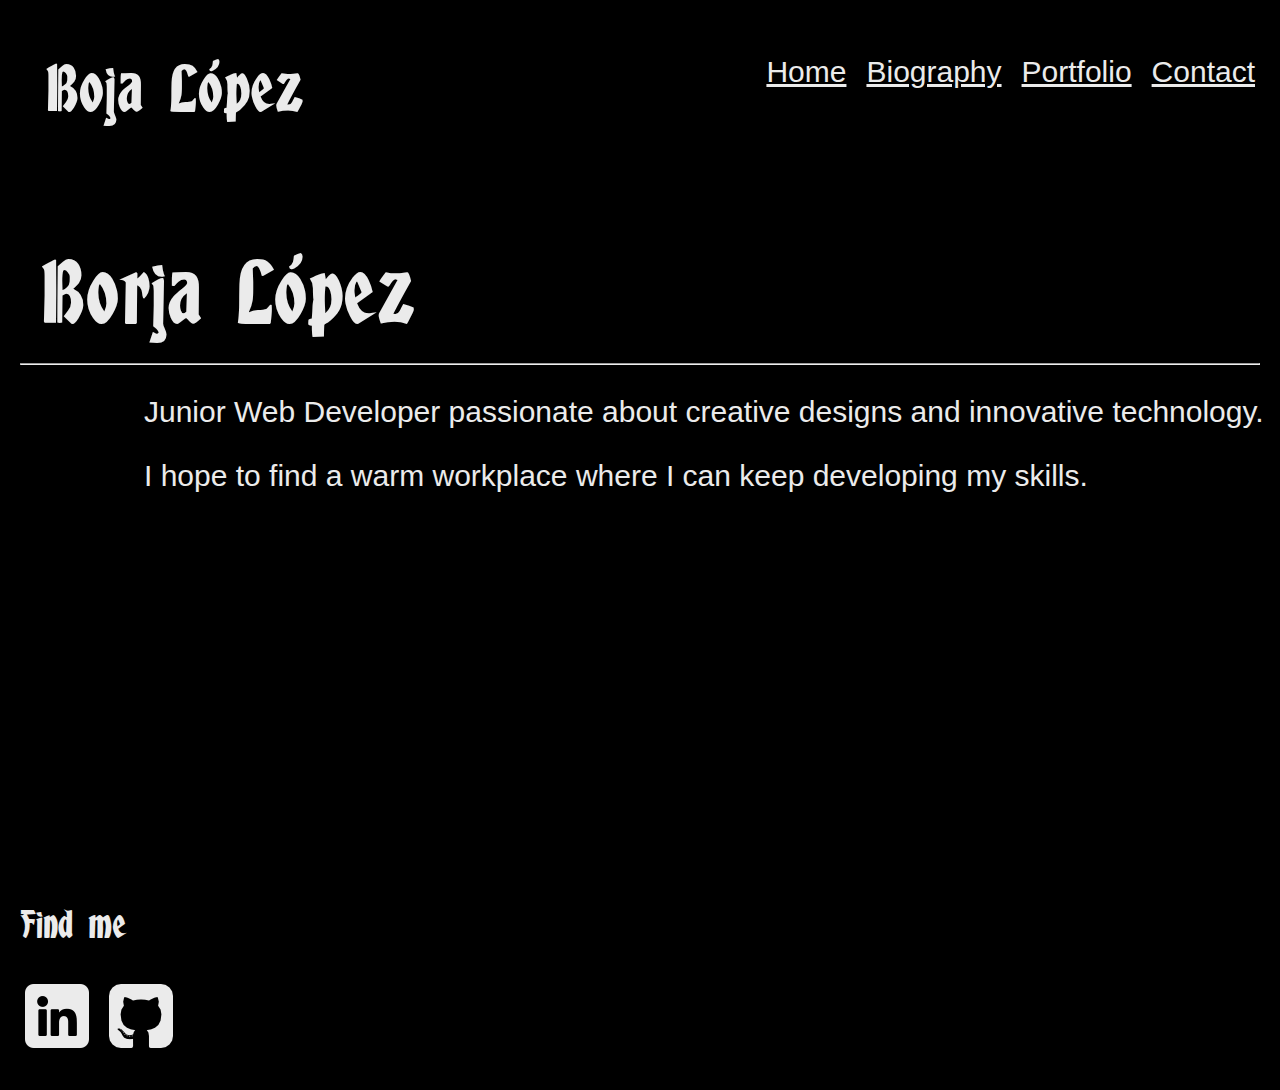
<file: index.html>
<!DOCTYPE html>
<html lang="en">
<head>
    <meta charset="UTF-8">
    <meta name="viewport" content="width=device-width, initial-scale=1.0">
    <title>Web Personal - Borja López</title>
    <link rel="stylesheet" href="web_personal.css">
</head>
<body>
    <header>
        <nav>
            <h1>Boja López</h1>
            <ul class="no_bullets ul_hor">
                <li><a href="index.html">Home</a></li>
                <li><a href="biografia.html">Biography</a></li>
                <li><a href="portfolio.html">Portfolio</a></li>
                <li><a href="contacto.html">Contact</a></li>
            </ul>
        </nav>
    </header>

    <div class="main_title">
        <h2>Borja López</h2>
        <hr>
        <p class="intro">Junior Web Developer passionate about creative designs and innovative technology.</p>
        <p class="intro">I hope to find a warm workplace where I can keep developing my skills.</p>
    </div>

    <footer>
        <h3>Find me</h2>
        <ul class="no_bullets ul_hor">
            <li><a class="linkedin_button" href="https://www.linkedin.com" target="_blank" rel="noopener noreferrer">
                <img src="./img/linkedin.png">
            </a></li>
            <li><a class="github_button" href="https://github.com/borjalopezfernandez92/WEB_PERSONAL_IFCD0210" target="_blank" rel="noopener noreferrer">
                <img src="./img/github.png">
            </a></li>
        </ul>
    </footer>
</body>
</html>
</file>
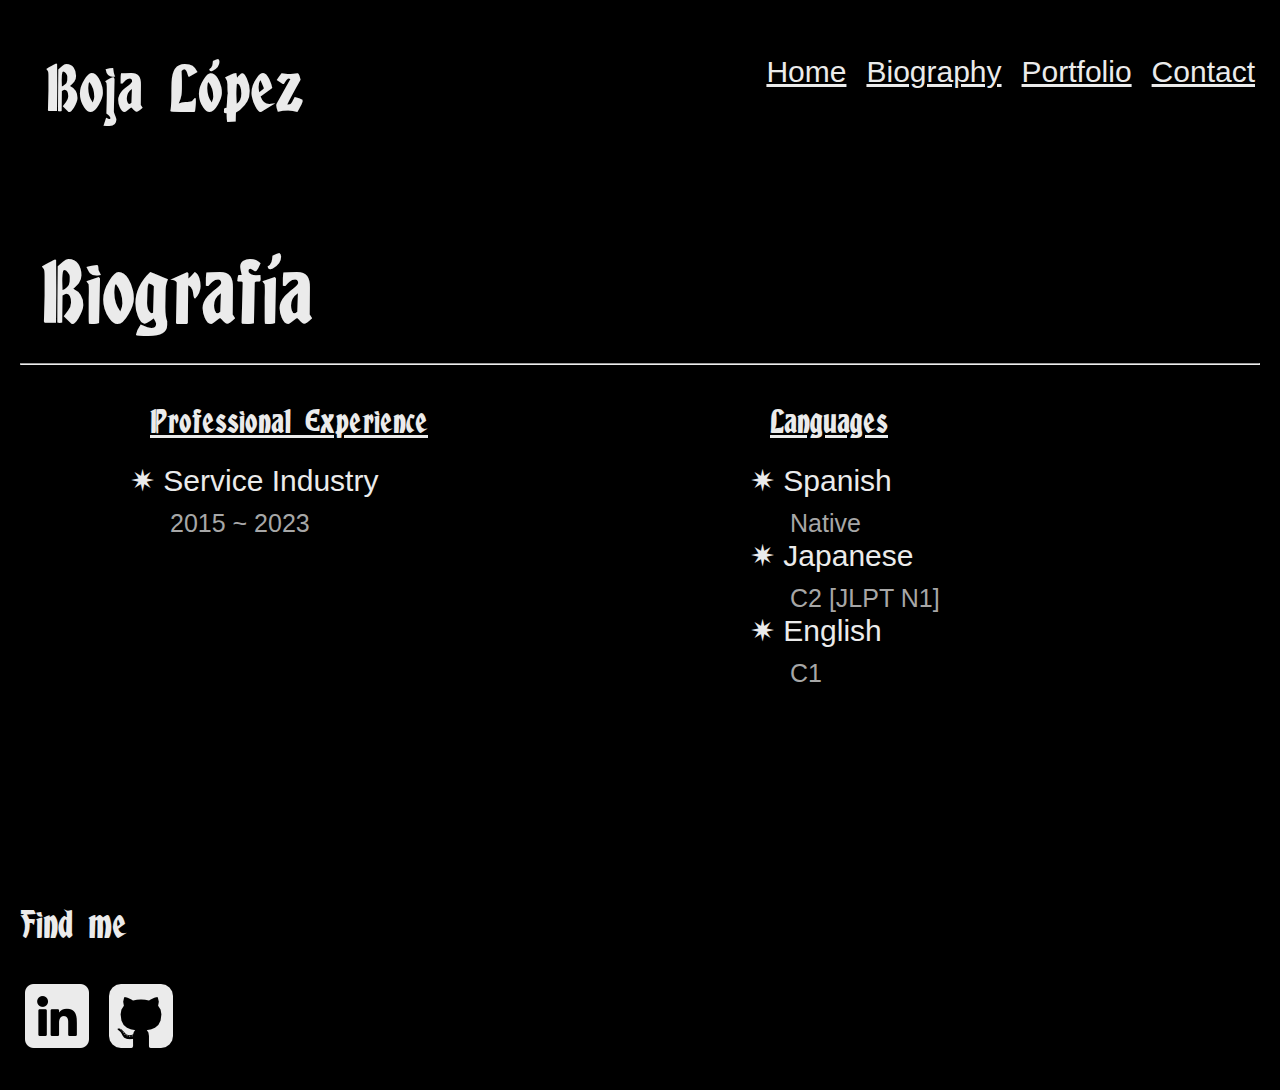
<file: biografia.html>
<!DOCTYPE html>
<html lang="en">
<head>
    <meta charset="UTF-8">
    <meta name="viewport" content="width=device-width, initial-scale=1.0">
    <title>Web Personal - Borja López</title>
    <link rel="stylesheet" href="web_personal.css">
</head>
<body>
    <header>
        <nav>
            <h1>Boja López</h1>
            <ul class="no_bullets ul_hor">
                <li><a href="index.html">Home</a></li>
                <li><a href="biografia.html">Biography</a></li>
                <li><a href="portfolio.html">Portfolio</a></li>
                <li><a href="contacto.html">Contact</a></li>
            </ul>
        </nav>
    </header>

    <div class="main_title">
        <h2>Biografía</h2>
        <hr>
        <div id="bio_main_cont">
            <div id="experience_cont">
                <h4>Professional Experience</h4>
                <dl>
                    <dt>✷ Service Industry</dt>
                    <dd><sub>2015 ~ 2023</sub></dd>
                </ul>
            </div>
            <vr></vr>
            <div id="lang_cont">
                <h4>Languages</h4>
                <dl>
                    <dt>✷ Spanish</dt>
                    <dd><sub>Native</sub></dd>
                    <dt>✷ Japanese</dt>
                    <dd><sub>C2 [JLPT N1]</sub></dd>
                    <dt>✷ English</dt>
                    <dd><sub>C1</sub></dd>
                </ul>
            </div>
        </div>
    </div>
    <footer>
        <h3>Find me</h2>
        <ul class="no_bullets ul_hor">
            <li><a class="linkedin_button" href="https://www.linkedin.com" target="_blank" rel="noopener noreferrer">
                <img src="./img/linkedin.png">
            </a></li>
            <li><a class="github_button" href="https://github.com/borjalopezfernandez92/WEB_PERSONAL_IFCD0210" target="_blank" rel="noopener noreferrer">
                <img src="./img/github.png">
            </a></li>
        </ul>
    </footer>
</body>
</html>
</file>
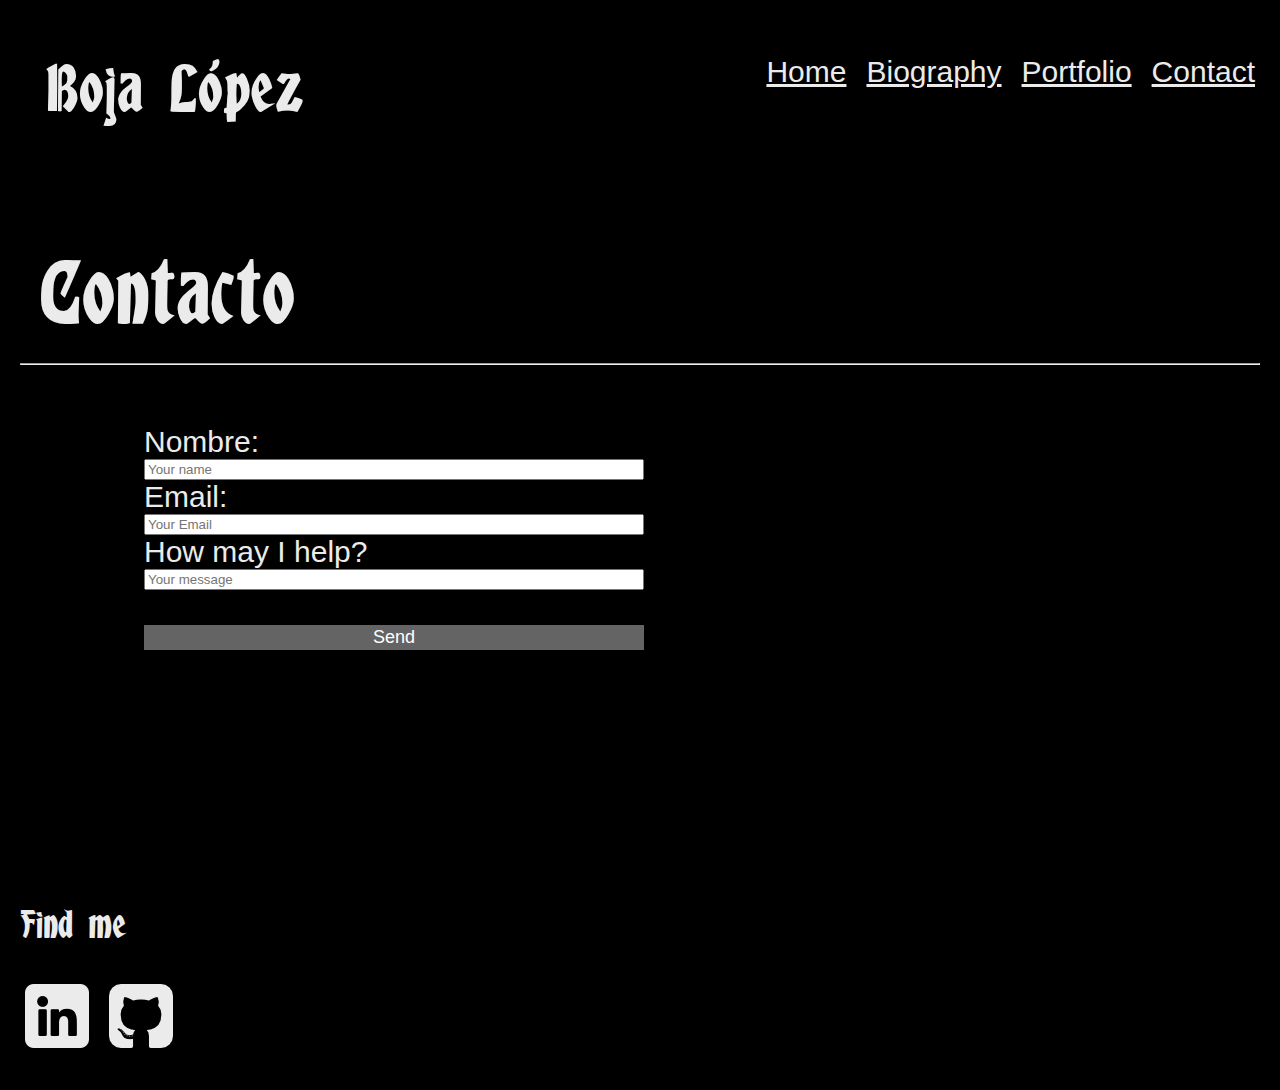
<file: contacto.html>
<!DOCTYPE html>
<html lang="en">
<head>
    <meta charset="UTF-8">
    <meta name="viewport" content="width=device-width, initial-scale=1.0">
    <title>Web Personal - Borja López</title>
    <link rel="stylesheet" href="web_personal.css">
</head>
<body>
    <header>
        <nav>
            <h1>Boja López</h1>
            <ul class="no_bullets ul_hor">
                <li><a href="index.html">Home</a></li>
                <li><a href="biografia.html">Biography</a></li>
                <li><a href="portfolio.html">Portfolio</a></li>
                <li><a href="contacto.html">Contact</a></li>
            </ul>
        </nav>
    </header>

    <div class="main_title">
        <h2>Contacto</h2>
        <hr>
        <form>
            <label for="nombre">Nombre:</label>
            <input type="text" name="nombre" placeholder="Your name">
            <label for="email">Email:</label>
            <input type="email" name="email" placeholder="Your Email">
            <label for="help">How may I help?</label>
            <input type="email" name="email" placeholder="Your message">
            <button type="button" class="button" name="butSend" onclick="message();">Send</button>
            <div class="messCont"></div>
        </form>
    </div>
    <footer>
        <h3>Find me</h2>
        <ul class="no_bullets ul_hor">
            <li><a class="linkedin_button" href="https://www.linkedin.com" target="_blank" rel="noopener noreferrer">
                <img src="./img/linkedin.png">
            </a></li>
            <li><a class="github_button" href="https://github.com/borjalopezfernandez92/WEB_PERSONAL_IFCD0210" target="_blank" rel="noopener noreferrer">
                <img src="./img/github.png">
            </a></li>
        </ul>
    </footer>
    <script src="script.js"></script>
</body>
</html>
</file>
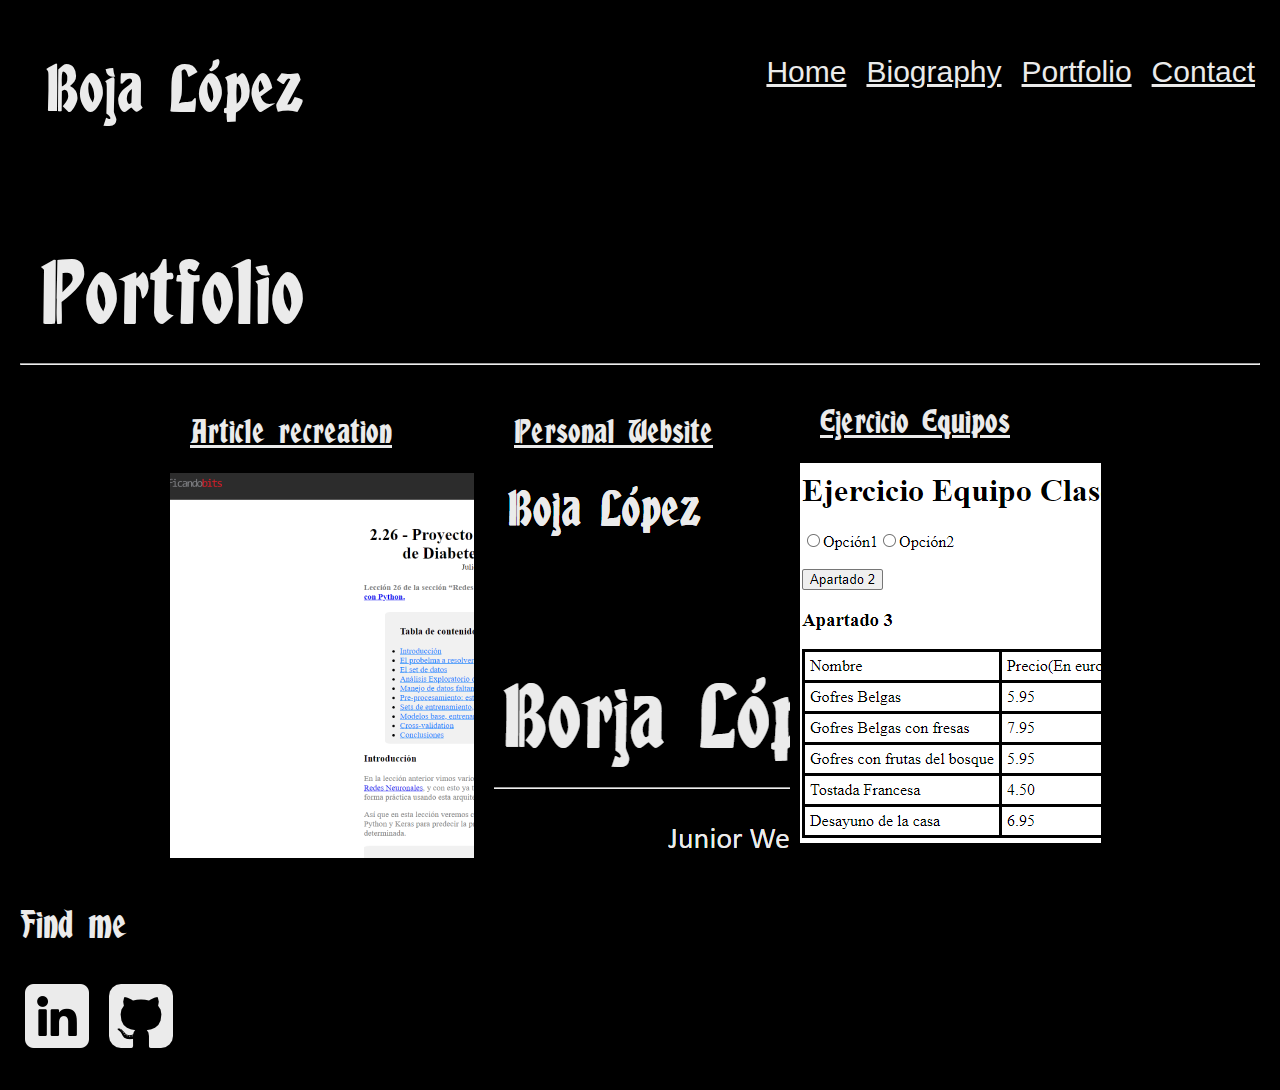
<file: portfolio.html>
<!DOCTYPE html>
<html lang="en">
<head>
    <meta charset="UTF-8">
    <meta name="viewport" content="width=device-width, initial-scale=1.0">
    <title>Web Personal - Borja López</title>
    <link rel="stylesheet" href="web_personal.css">
</head>
<body>
    <header>
        <nav>
            <h1>Boja López</h1>
            <ul class="no_bullets ul_hor">
                <li><a href="index.html">Home</a></li>
                <li><a href="biografia.html">Biography</a></li>
                <li><a href="portfolio.html">Portfolio</a></li>
                <li><a href="contacto.html">Contact</a></li>
            </ul>
        </nav>
    </header>

    <div class="main_port">
        <h2>Portfolio</h2>
        <hr>
        <div class="port_cont">
            <div class="work1 shadow">
                    <h4>Article recreation</h4>
                    <a href="https://github.com/borjalopezfernandez92/Ejercicio2Clase2" target="_blank" rel="noopener noreferrer">
                    <img src="/img/ss_port_1.png"></a>
            </div>
            <div class="work2 shadow">
                <h4>Personal Website</h4>
                <a href="https://github.com/borjalopezfernandez92/WEB_PERSONAL_IFCD0210" target="_blank" rel="noopener noreferrer">
                <img src="/img/ss_port_2.png"></a>
            </div>
            <div class="work3 shadow">
                <h4>Ejercicio Equipos</h4>
                <a href="https://github.com/borjalopezfernandez92/ejercicio_equipo_clase10" target="_blank" rel="noopener noreferrer">
                <img src="/img/ss_port_3.png"></a>
            </div>
        </div>
    </div>
    <footer>
        <h3>Find me</h2>
        <ul class="no_bullets ul_hor">
            <li><a class="linkedin_button" href="https://www.linkedin.com" target="_blank" rel="noopener noreferrer">
                <img src="./img/linkedin.png">
            </a></li>
            <li><a class="github_button" href="https://github.com/borjalopezfernandez92/WEB_PERSONAL_IFCD0210" target="_blank" rel="noopener noreferrer">
                <img src="./img/github.png">
            </a></li>
        </ul>
    </footer>
</body>
</html>
</file>
<file: web_personal.css>
body {
    background-color: black;
    color: #ebebeb;
    font-family:'Gill Sans', 'Gill Sans MT', Calibri, 'Trebuchet MS', sans-serif;
    font-size: 30px;
    display: flex;
    flex-direction: column;
    margin: 20px;
}

.no_bullets{
    list-style-type: none;
}

.ul_hor{
    display: flex;
    flex-direction: row;
    padding-right: 10px;
    padding: 0;
    gap: 10px;
}

li{
    padding: 5px;
}

a{
    color: #ebebeb;
}

a:hover{
    color: #48CFCB;
}

h1{
    margin: 0;
    padding: 25px;
    padding-bottom: 5px;
}
h1,h2,h3,h4{
    font-family: AlbertText-Bold;
}

h3{
    margin: 0;
    padding: 0;
}

h4{
    margin: 0;
    padding: 20px;
    text-decoration: underline;
}

dl{
    padding: 0;
    margin: 0;
}

@font-face{
    font-family: 'AlbertText-Bold';
    src: url(/fonts/albert-text/AlbertText-Bold.ttf);
}

.main_title h2{
    font-size: 80px;
    padding: 0;
    margin: 0;
    margin-top: 100px;
    margin-left: 20px;
}

.main_title{
    margin-bottom: 100px;
}

.main_port h2{
    font-size: 80px;
    padding: 0;
    margin: 0;
    margin-top: 100px;
    margin-left: 20px;
    display: flex;
    flex-direction: column;
}

.port_cont{
    display:flex;
    flex-direction: row;
    padding-left: 140px;
}

.work1,.work2{
    padding: 10px;
}

nav{
    display: flex;
    flex-direction: row;
    justify-content: space-between;
}

form{
    position: relative;
    left: 10%;
    margin-top: 60px;
    display: flex;
    flex-direction: column;
    max-width:500px;
}

footer{
    position: absolute;
    top:100%;
    display: flex;
    margin: 0;
    padding: 0;
    flex-direction: column;
    justify-content: flex-start;
}

#bio_main_cont{
    display:flex;
    justify-content: space-evenly;
}

#experience_cont,#lang_cont{
    width: 400px;
    height: 400px;
}

sub{
    color: #a7a7a7;
}

.button{
    font-family:'Gill Sans', 'Gill Sans MT', Calibri, 'Trebuchet MS', sans-serif;
    font-size: large;
    height: 25px;
    margin-top: 35px;
    border: none;
    color: white;
    background-color: rgb(100, 100, 100);
}

.button:hover{
    background-color: #48CFCB;
    color: black;
}

.intro{
    position: relative;
    left: 10%;
}

.shadow img{
    transition: .5s ease;
}

.shadow img:hover{
    box-shadow:
    1px 1px #48CFCB,
    2px 2px #48CFCB,
    3px 3px #48CFCB,
    4px 4px #48CFCB,
    5px 5px #48CFCB,
    6px 6px #48CFCB;
    -webkit-transform: translateX(-3px);
    transform: translateX(-3px);
    transition: .5s ease;
}

#message{
    font-size: smaller;
    color: #cf4848;
    text-align: center;
}
</file>
